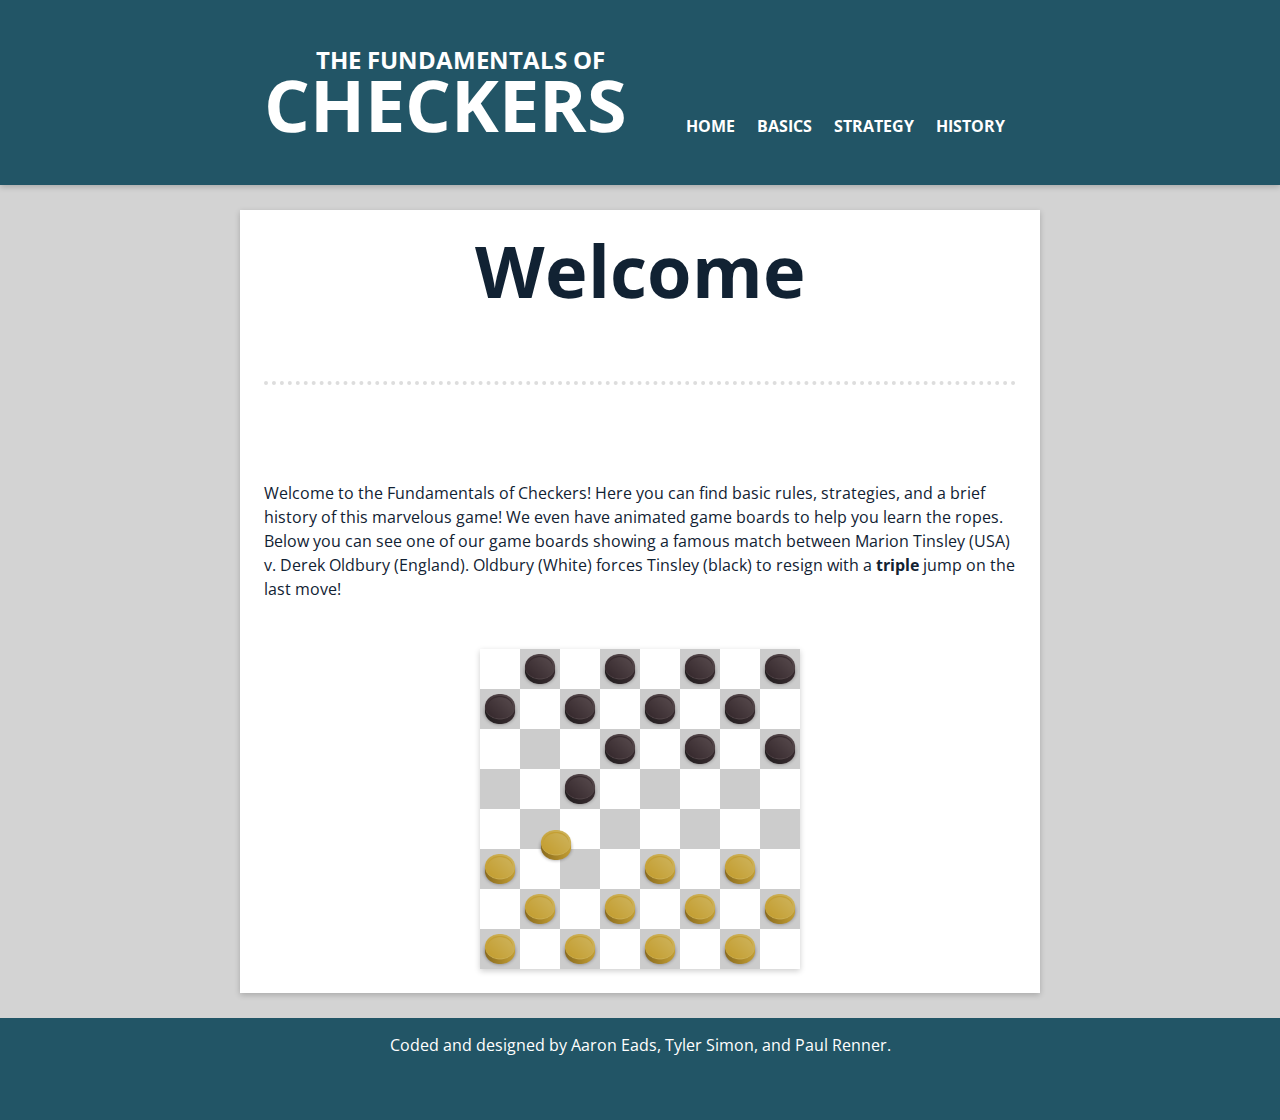
<file: index.html>
<!DOCTYPE html>
<html lang="en">
<head>
    <meta charset="UTF-8">
    <meta name="viewport" content="width=device-width, initial-scale: 1">
    <title>CGT 353 - Project 02</title>
    <link href="https://fonts.googleapis.com/css?family=Open+Sans+Condensed:700|Open+Sans:400,700" rel="stylesheet">
    <link rel="stylesheet" href="css/checkers.css">
    <link rel="stylesheet" href="css/main.css">
	<link rel="shortcut icon" href="images/favicon.png"/>
</head>
<body>

<!--Header with nav bar-->
<header>
    <div class="page-stretch">
        <div class="header-flex">
            <div class="flex-title">
                <h2 class="subtitle">The fundamentals of</h2>
                <div class="header-title">Checkers</div>
            </div>
            <div class="flex-nav">
                <nav>
                    <ul>
                        <li><a href="index.html">Home</a></li>
                        <li><a href="basics.html">Basics</a></li>
                        <li><a href="strategy.html">Strategy</a></li>
                        <li><a href="history.html">History</a></li>
                    </ul>
                </nav>
            </div>
        </div>
    </div>
</header>

<div id="page-content" class="page-stretch">
	<h1>Welcome</h1>
	<p>Welcome to the Fundamentals of Checkers! Here you can find basic rules, strategies, and a brief history of this marvelous game! We even have animated game boards to help you learn the ropes. Below you can see one of our game boards showing a famous match between Marion Tinsley (USA) v. Derek Oldbury (England). Oldbury (White) forces Tinsley (black) to resign with a <b>triple</b> jump on the last move!</p>

	<!--Inserts full checker match-->
	<div id="big-match" class="demo-board"></div>
</div>

<div class="footer">
    <p class="f">Coded and designed by Aaron Eads, Tyler Simon, and Paul Renner.</p>
</div>

<script src="https://code.jquery.com/jquery-3.3.1.min.js"
        integrity="sha256-FgpCb/KJQlLNfOu91ta32o/NMZxltwRo8QtmkMRdAu8="
        crossorigin="anonymous"></script>
<script src="data/match.js"></script>
<script src="checkers.js"></script>

<!--Checkers game scripting-->
<script>
    $(function () {
        let pieces = [];
        for (let i = 0; i < bigMatch.black.length; i++) {
            let b = bigMatch.black[i];
            let w = bigMatch.white[i];

            pieces.push(new Gamepiece(b.position, b.movements, 'black'));
            pieces.push(new Gamepiece(w.position, w.movements, 'white'));
        }

        const board = new Gameboard(pieces);
        $('#big-match').append(board.html);
    });
</script>
</body>
</html>
</file>
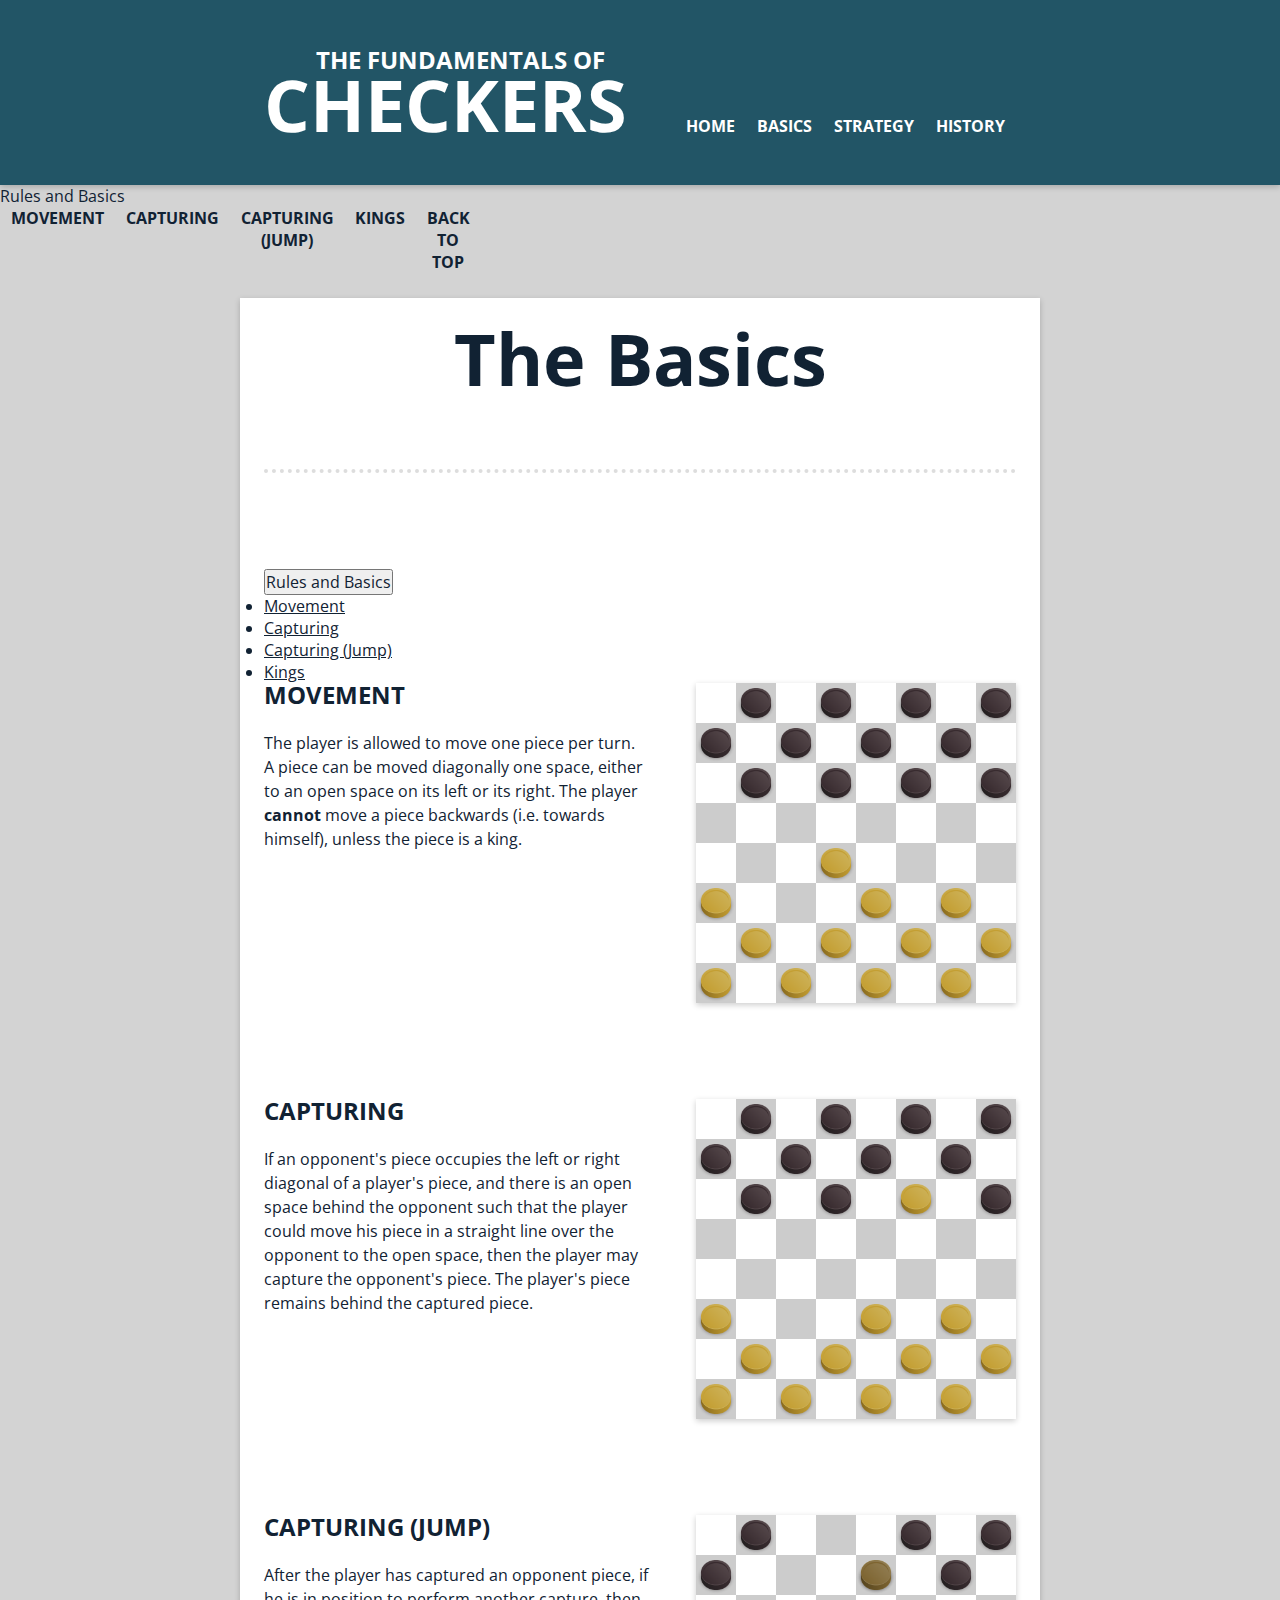
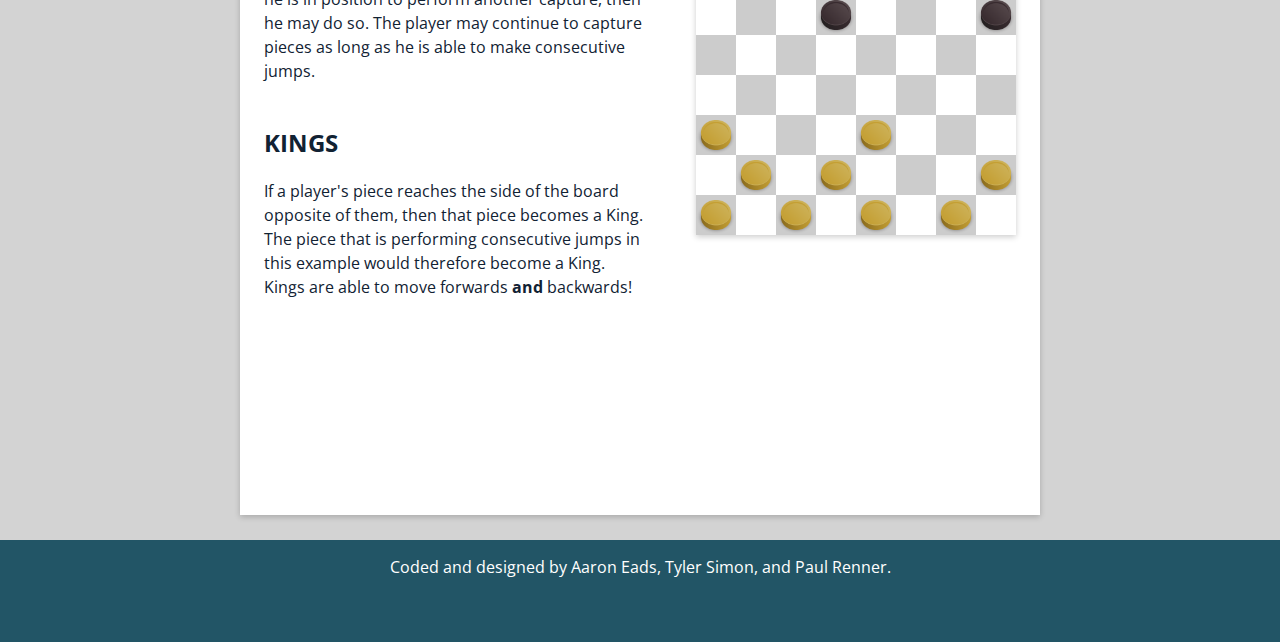
<file: basics.html>
<!DOCTYPE html>
<html lang="en">
<head>
    <meta charset="UTF-8">
    <meta name="viewport" content="width=device-width, initial-scale: 1">
    <title>CGT 353 - Project 02</title>
    <link href="https://fonts.googleapis.com/css?family=Open+Sans+Condensed:700|Open+Sans:400,700" rel="stylesheet">
    <link rel="stylesheet" href="css/checkers.css">
    <link rel="stylesheet" href="css/main.css">
	<link rel="shortcut icon" href="images/favicon.png"/>
</head>
<body>

<!--Header with nav bar-->
<header>
    <div class="page-stretch">
        <div class="header-flex">
            <div class="flex-title">
                <h2 class="subtitle">The fundamentals of</h2>
                <div class="header-title">Checkers</div>
            </div>
            <div class="flex-nav">
                <nav>
                    <ul>
                        <li><a href="index.html">Home</a></li>
                        <li><a href="basics.html">Basics</a></li>
                        <li><a href="strategy.html">Strategy</a></li>
                        <li><a href="history.html">History</a></li>
                    </ul>
                </nav>
            </div>
        </div>
    </div>
</header>

<!--Floating side menu-->
<nav class="floatingMenu">
	<h3>Rules and Basics</h3>
	
	<ul>
		<li><a href="#movement">Movement</a></li>
		<li><a href="#capture">Capturing</a></li>
		<li><a href="#jumpCapture">Capturing (Jump)</a></li>
		<li><a href="#kings">Kings</a></li>
		<li><a href="basics.html">Back to Top</a></li>
	</ul>
</nav>

<div id="page-content" class="page-stretch">
    <h1>The Basics</h1>
	
	<!--Accordion menu that appears when screen size is smaller-->
	<button class="accordion">Rules and Basics</button>
	<div class="panel">
		<ul>
			<li><a href="#movement">Movement</a></li>
			<li><a href="#capture">Capturing</a></li>
			<li><a href="#jumpCapture">Capturing (Jump)</a></li>
			<li><a href="#kings">Kings</a></li>
		</ul>
	</div>	

    <div class="demo">
        <div class="demo-text">
            <h2 id="movement">Movement</h2>
            <p>The player is allowed to move one piece per turn. A piece can be moved diagonally one space, either to an
                open space on its left or its right. The player <b>cannot</b> move a piece backwards (i.e. towards
                himself), unless the piece is a king.
            </p>
        </div>
        <div id="demo-movement" class="demo-board"></div>
    </div>
    <div class="demo">
        <div class="demo-text">
            <h2 id="capture">Capturing</h2>
            <p>If an opponent's piece occupies the left or right diagonal of a player's piece, and there is an open
                space behind the opponent such that the player could move his piece in a straight line over the opponent
                to the open space, then the player may capture the opponent's piece. The player's piece remains behind
                the captured piece.</p>
        </div>
        <div id="demo-capture" class="demo-board"></div>
    </div>
    <div class="demo">
        <div class="demo-text">
            <h2 id="jumpCapture">Capturing (Jump)</h2>
            <p>After the player has captured an opponent piece, if he is in position to perform another capture, then he
                may do so. The player may continue to capture pieces as long as he is able to make consecutive
                jumps.</p>
			<h2 id="kings">Kings</h2>
			<p>If a player's piece reaches the side of the board opposite of them, then that piece becomes a King. The piece that is performing consecutive jumps in this example would therefore become a King. Kings are able to move forwards <b>and</b> backwards!</p>
        </div>
        <div id="demo-jump" class="demo-board"></div>
    </div>
</div>
<div class="footer">
    <p class="f">Coded and designed by Aaron Eads, Tyler Simon, and Paul Renner.</p>
</div>

<script src="https://code.jquery.com/jquery-3.3.1.min.js"
        integrity="sha256-FgpCb/KJQlLNfOu91ta32o/NMZxltwRo8QtmkMRdAu8="
        crossorigin="anonymous"></script>
<script src="checkers.js"></script>

<!--Creates checkerboards and animates pieces-->
<script>
    $(function () {
        const board1 = new Gameboard(Gamepiece.fullBoard(1, [22]).concat([
            new Gamepiece(22, [18], 'white')
        ]));

        const board2 = new Gameboard(Gamepiece.fullBoard(0, [11, 22]).concat([
            new Gamepiece(18, [11], 'white'),
            new Gamepiece(15, [-1], 'black')
        ]));

        const board3 = new Gameboard(Gamepiece.fullBoard(0, [2, 6, 7, 9, 11, 22, 24, 27]).concat([
            new Gamepiece(18, [11, 2], 'white'),
            new Gamepiece(15, [-1, -1], 'black'),
            new Gamepiece(7,  [7, -1], 'black')
        ]));

        $('#demo-movement').append(board1.html);
        $('#demo-capture').append(board2.html);
        $('#demo-jump').append(board3.html);
    });
</script>

<!--Button functionality for accordion menu-->
<script>
var acc = document.getElementsByClassName("accordion");
var i;

for (i = 0; i < acc.length; i++) {
    acc[i].addEventListener("click", function() {
        this.classList.toggle("active");
        var panel = this.nextElementSibling;
        if (panel.style.display === "block") {
            panel.style.display = "none";
        } else {
			panel.style.display = "block";
		}
    });
}
</script>


</body>
</html>
</file>
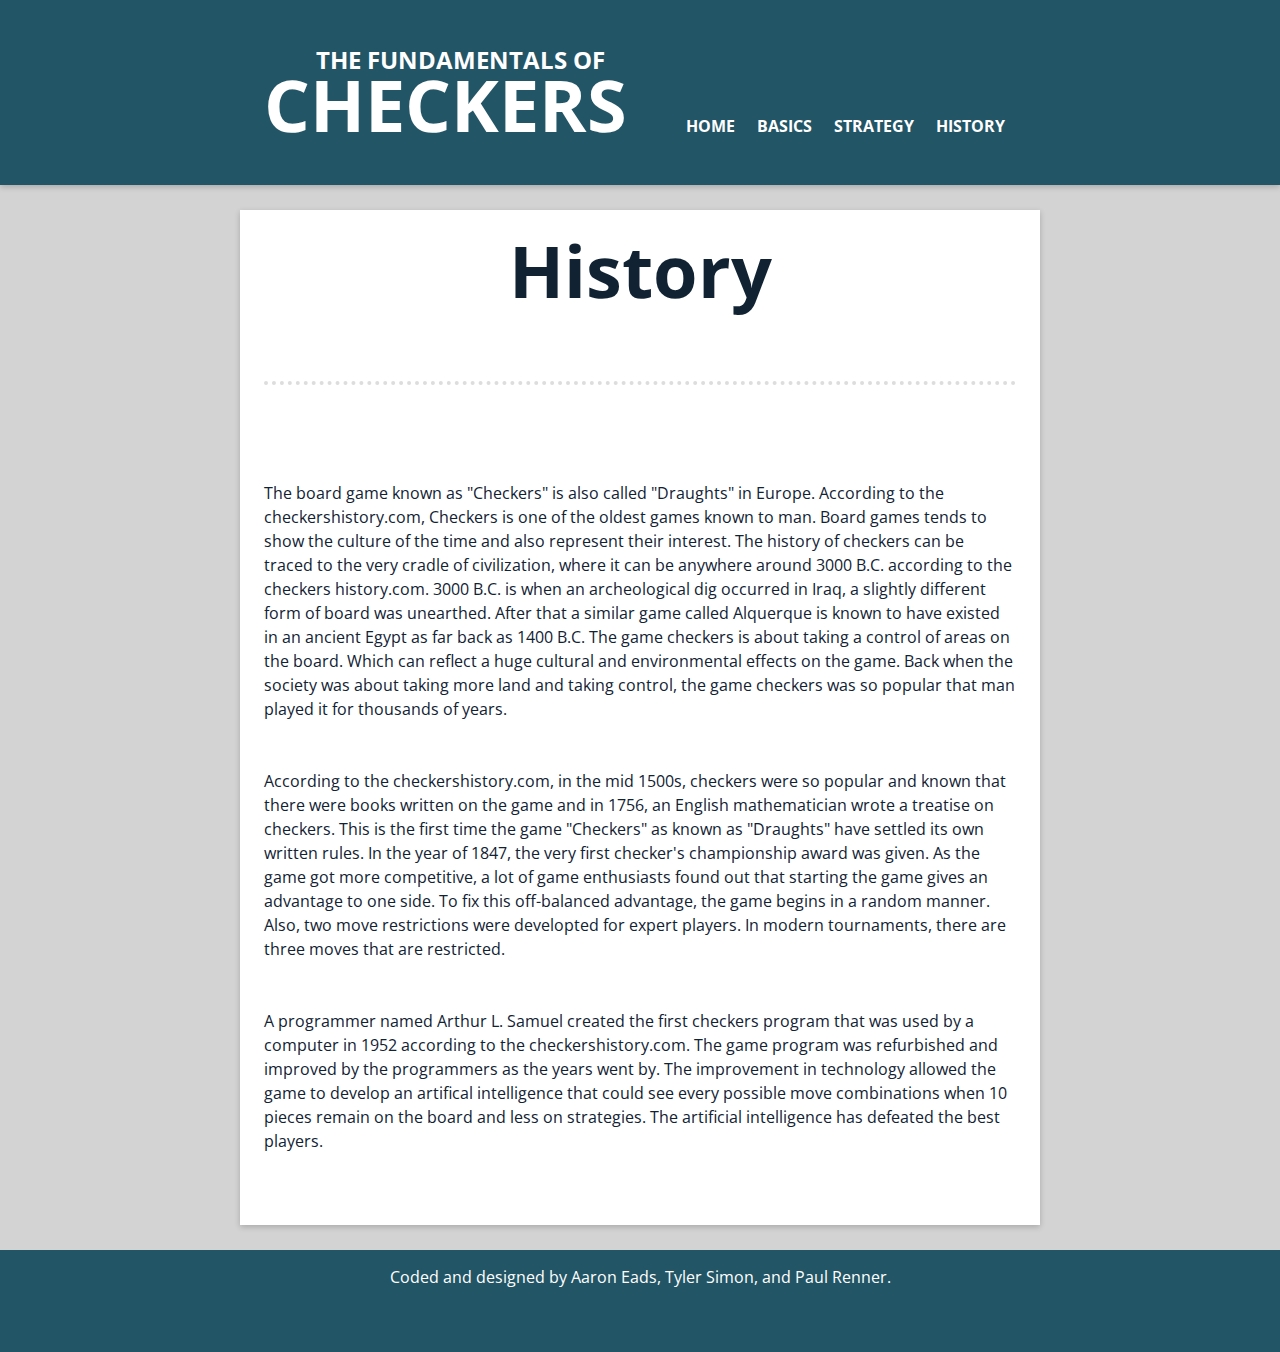
<file: history.html>
<!DOCTYPE html>
<html lang="en">
<head>
    <meta charset="UTF-8">
    <meta name="viewport" content="width=device-width, initial-scale: 1">
    <title>CGT 353 - Project 02</title>
    <link href="https://fonts.googleapis.com/css?family=Open+Sans+Condensed:700|Open+Sans:400,700" rel="stylesheet">
    <link rel="stylesheet" href="css/checkers.css">
    <link rel="stylesheet" href="css/main.css">
	<link rel="shortcut icon" href="images/favicon.png"/>
</head>
<body>

<!--Header with nav bar-->
<header>
    <div class="page-stretch">
        <div class="header-flex">
            <div class="flex-title">
                <h2 class="subtitle">The fundamentals of</h2>
                <div class="header-title">Checkers</div>
            </div>
            <div class="flex-nav">
                <nav>
                    <ul>
                        <li><a href="index.html">Home</a></li>
                        <li><a href="basics.html">Basics</a></li>
                        <li><a href="strategy.html">Strategy</a></li>
                        <li><a href="history.html">History</a></li>
                    </ul>
                </nav>
            </div>
        </div>
    </div>
</header>

<div id="page-content" class="page-stretch">
    <h1>History</h1>
    <p>The board game known as "Checkers" is also called "Draughts" in Europe. According to the checkershistory.com, Checkers is one of the oldest games
        known to man. Board games tends to show the culture of the time and also represent their interest. The history of checkers
        can be traced to the very cradle of civilization, where it can be anywhere around 3000 B.C. according to the checkers history.com.
        3000 B.C. is when an archeological dig occurred in Iraq, a slightly different form of board was unearthed. After that a similar game called Alquerque 
        is known to have existed in an ancient Egypt as far back as 1400 B.C. The game checkers is about taking a control of areas on the board. Which can reflect
        a huge cultural and environmental effects on the game. Back when the society was about taking more land and taking control, the game checkers was so popular that man
        played it for thousands of years.</p>

    <p>According to the checkershistory.com, in the mid 1500s, checkers were so popular and known that there were books written on the game and in 1756, an English mathematician wrote a treatise on checkers. This is the first time the game "Checkers" as known as "Draughts" have settled its own written rules. In the year of 1847, the very first checker's championship award was given. As the game got more competitive, a lot of game enthusiasts found out that starting the game gives an advantage to one side. To fix this off-balanced advantage, the game begins in a random manner. Also, two move restrictions were developted for expert players. In modern tournaments, there are three moves that are restricted.</p>

    <p>A programmer named Arthur L. Samuel created the first checkers program that was used by a computer in 1952 according to the checkershistory.com. The game program was refurbished and improved by the programmers as the years went by. The improvement in technology allowed the game to develop an artifical intelligence that could see every possible move combinations when 10 pieces remain on the board and less on strategies. The artificial intelligence has defeated the best players.</p>
</div>
<div class="footer">
    <p class="f">Coded and designed by Aaron Eads, Tyler Simon, and Paul Renner.</p>
</div>

<script src="https://code.jquery.com/jquery-3.3.1.min.js"
        integrity="sha256-FgpCb/KJQlLNfOu91ta32o/NMZxltwRo8QtmkMRdAu8="
        crossorigin="anonymous"></script>
<script src="checkers.js"></script>

</body>
</html>
</file>
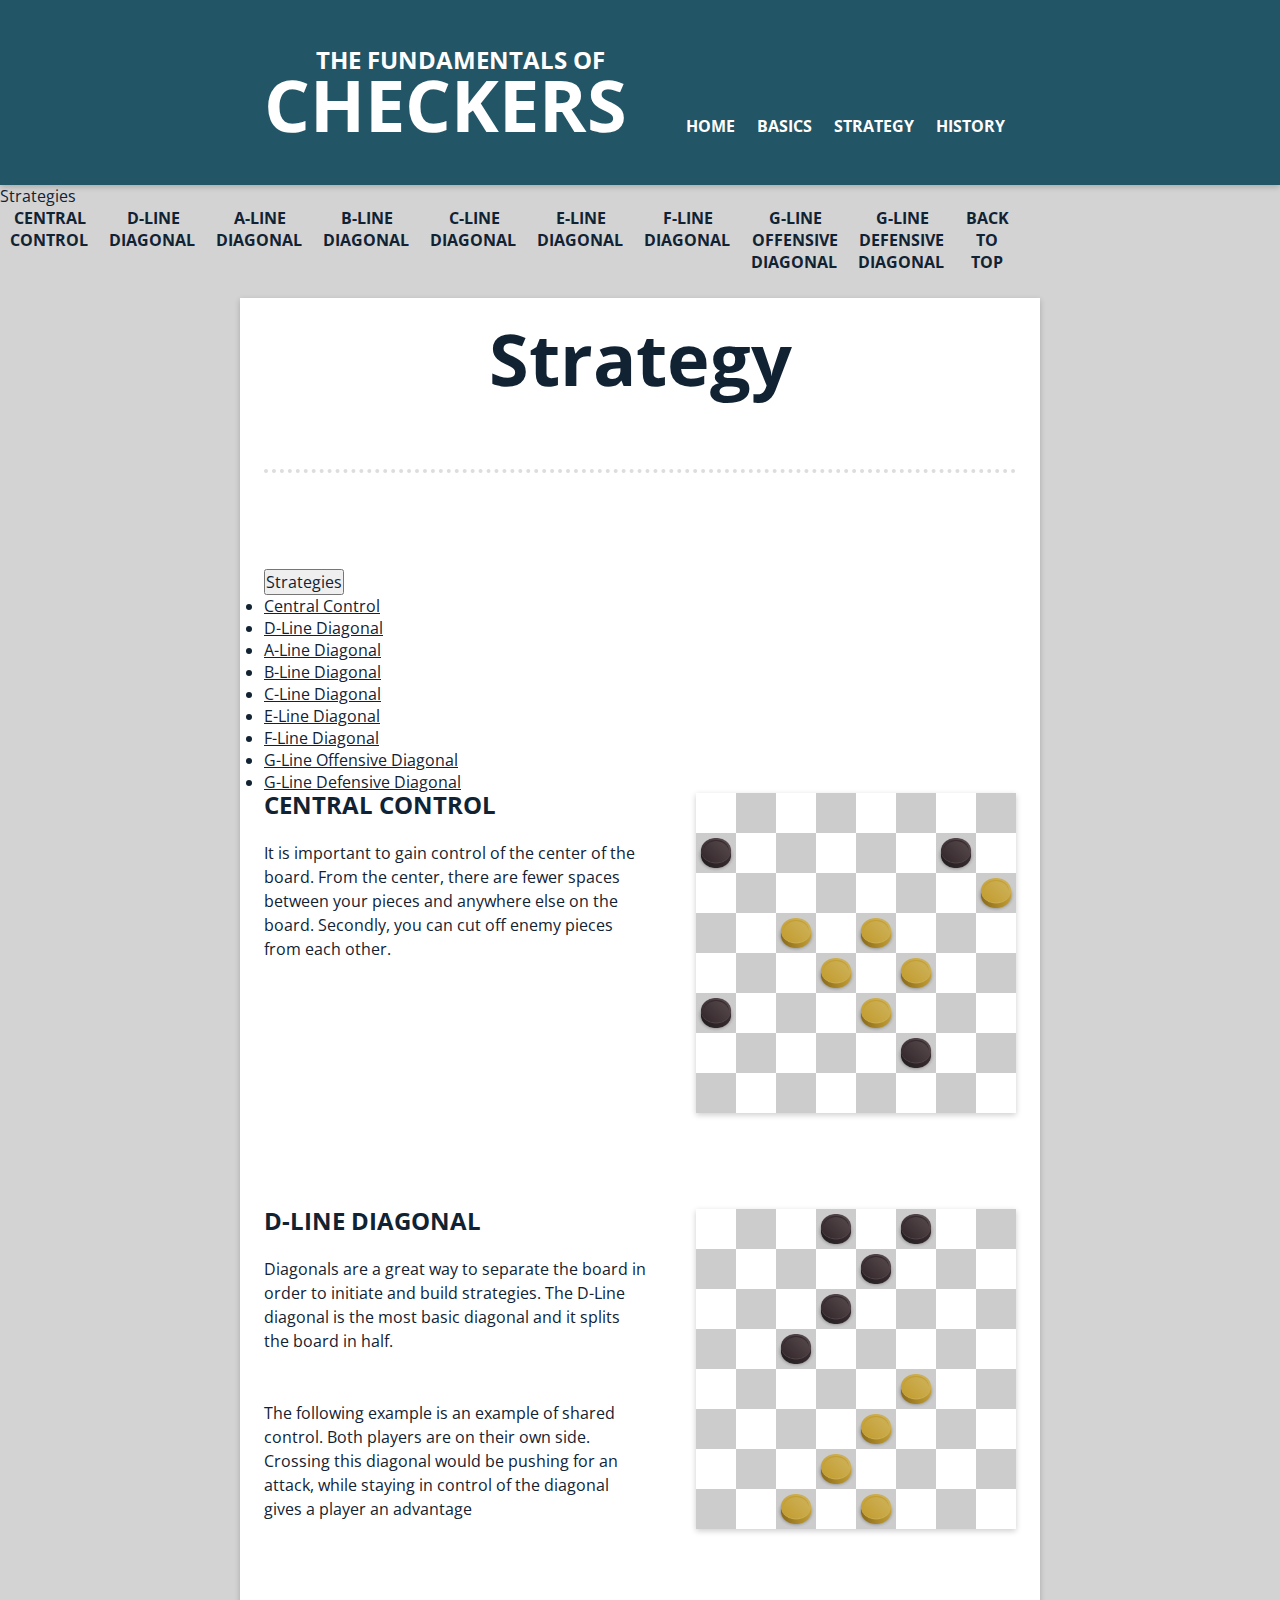
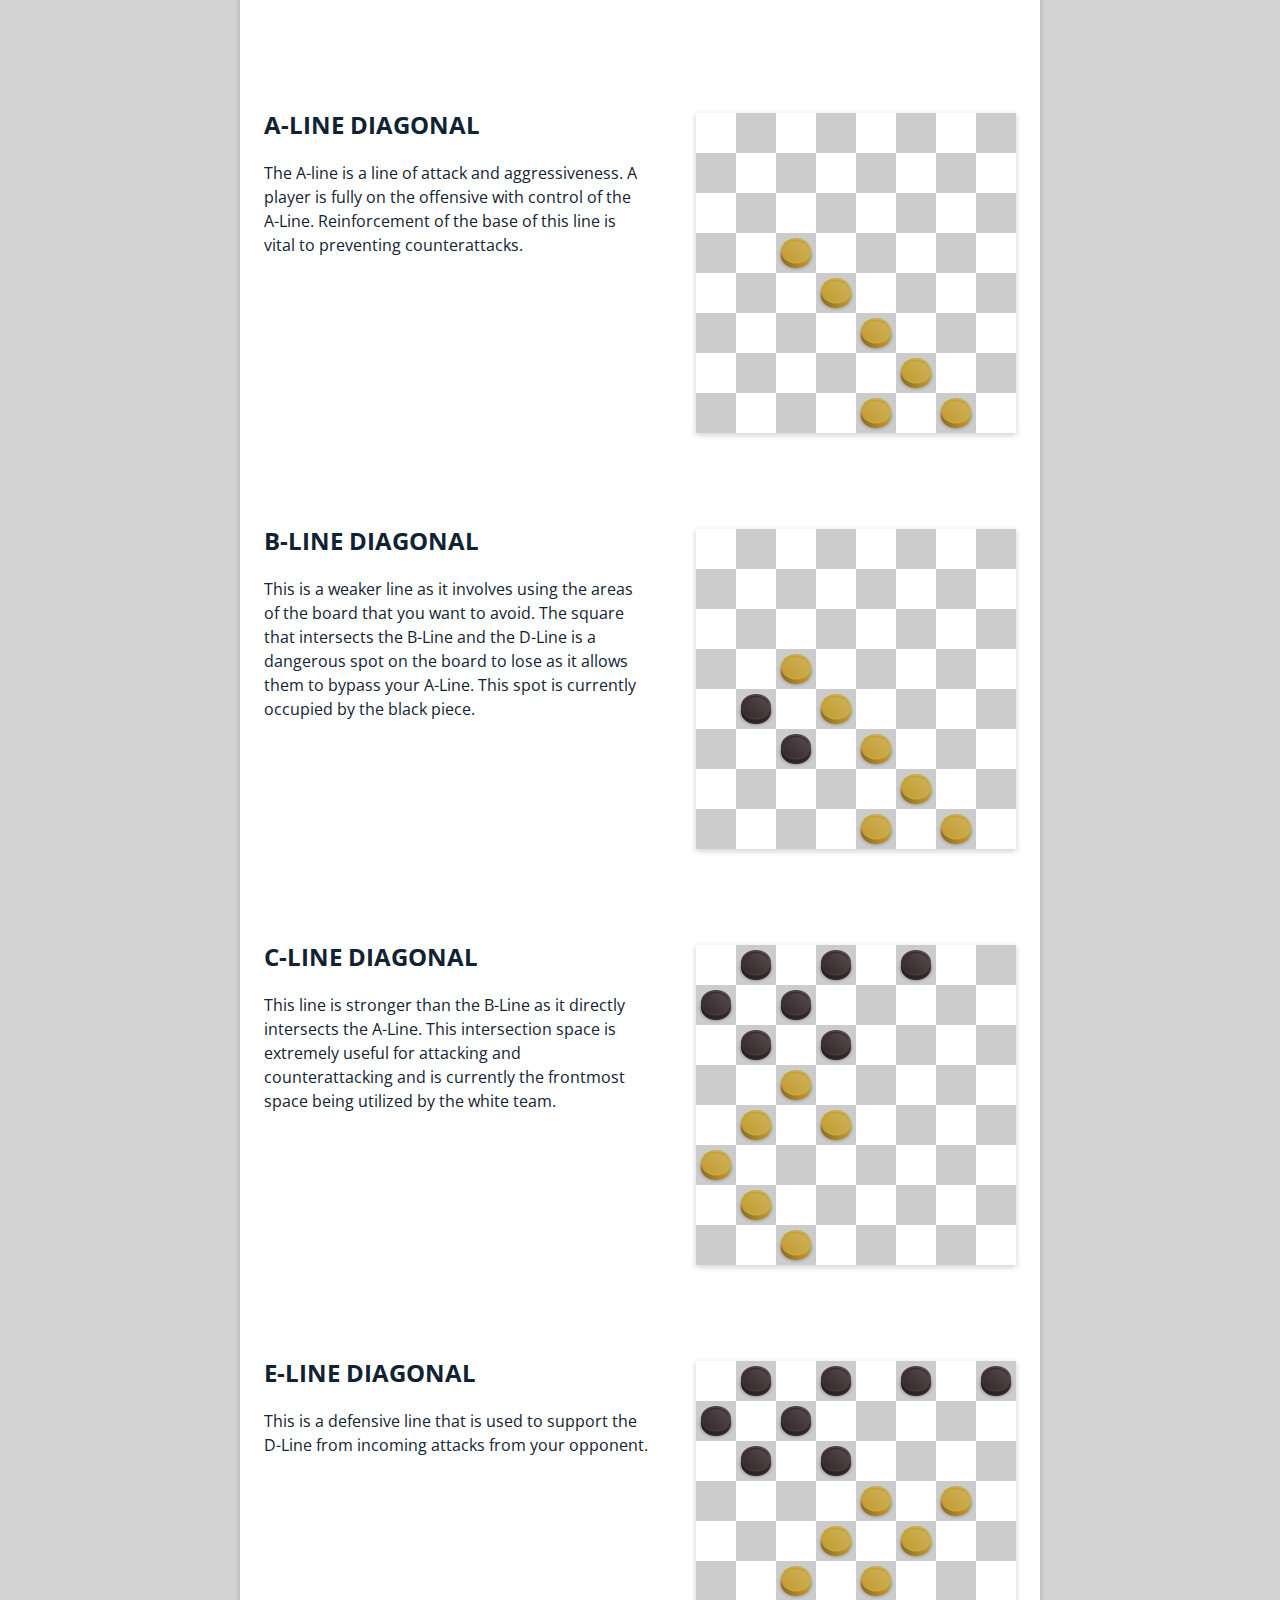
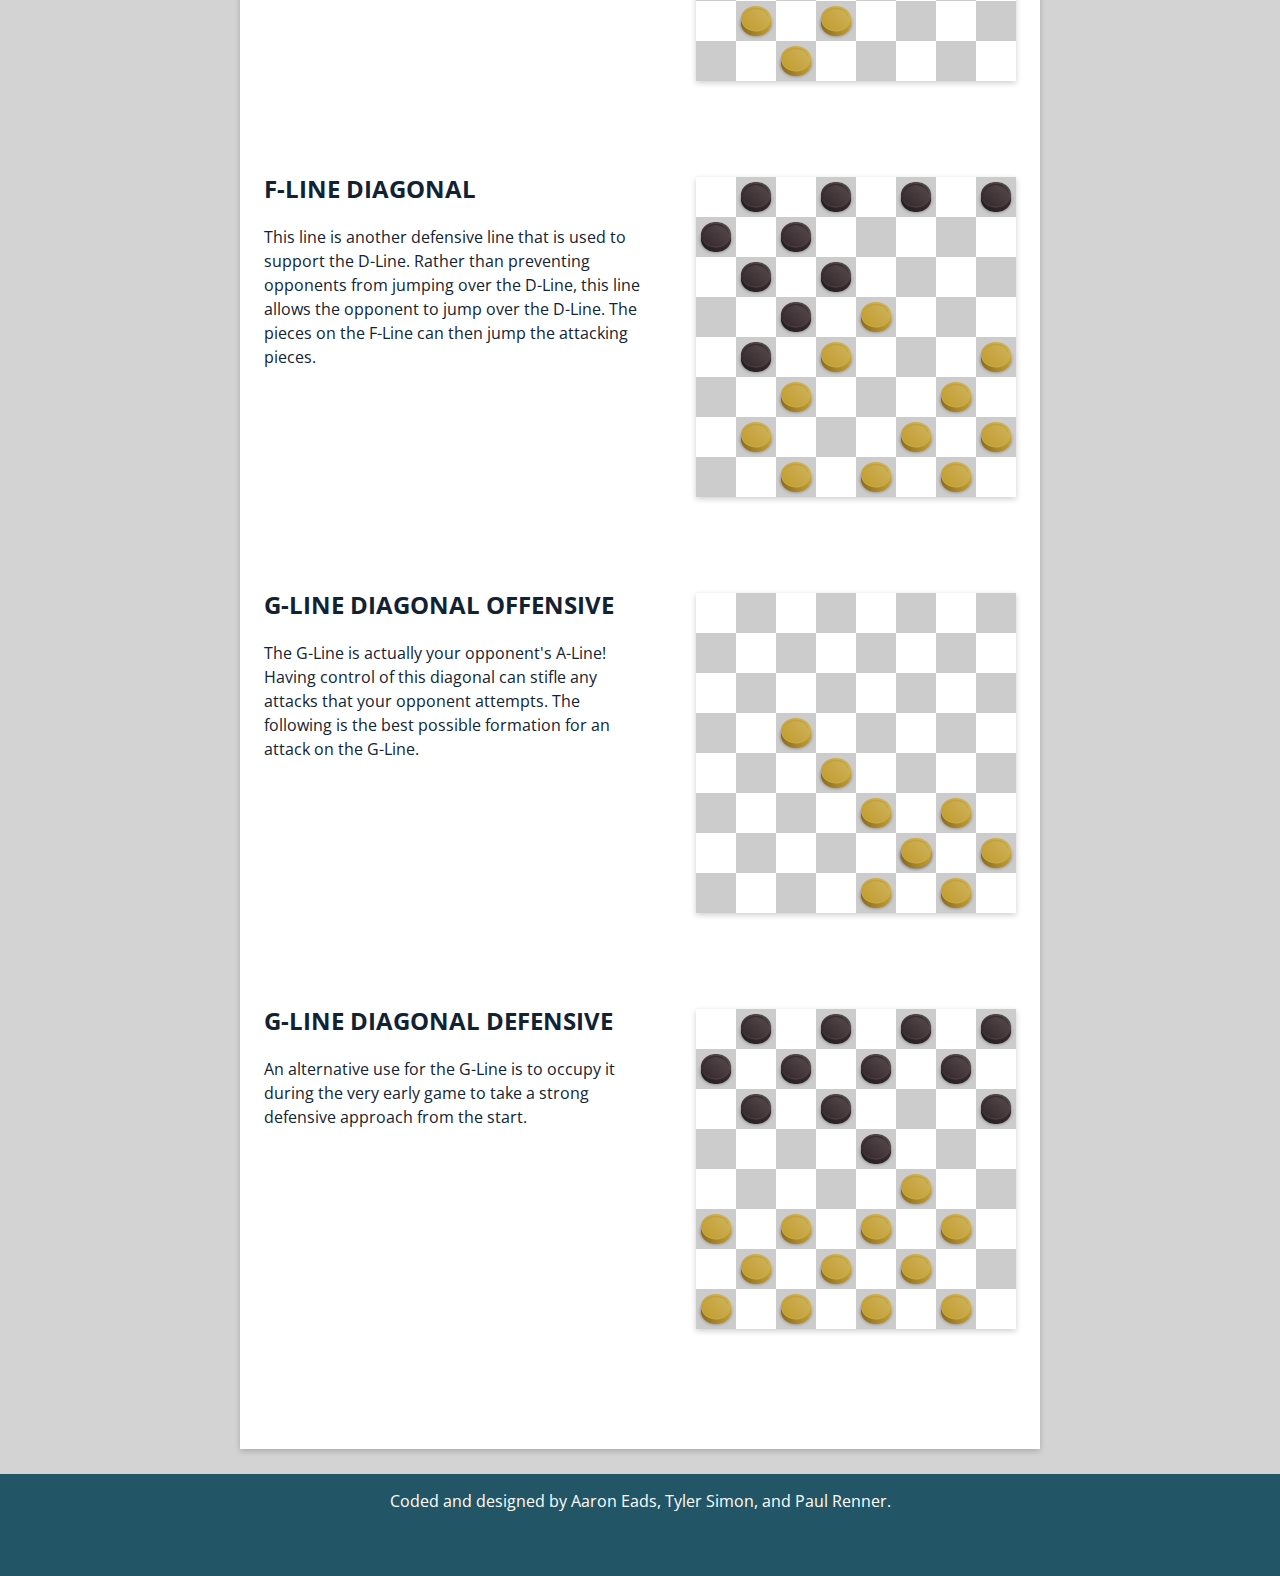
<file: strategy.html>
<!DOCTYPE html>
<html lang="en">
<head>
    <meta charset="UTF-8">
    <meta name="viewport" content="width=device-width, initial-scale: 1">
    <title>CGT 353 - Project 02</title>
    <link href="https://fonts.googleapis.com/css?family=Open+Sans+Condensed:700|Open+Sans:400,700" rel="stylesheet">
    <link rel="stylesheet" href="css/checkers.css">
    <link rel="stylesheet" href="css/main.css">
	<link rel="shortcut icon" href="images/favicon.png"/>
</head>
<body>

<!--Header with nav bar-->
<header>
    <div class="page-stretch">
        <div class="header-flex">
            <div class="flex-title">
                <h2 class="subtitle">The fundamentals of</h2>
                <div class="header-title">Checkers</div>
            </div>
            <div class="flex-nav">
                <nav>
                    <ul>
                        <li><a href="index.html">Home</a></li>
                        <li><a href="basics.html">Basics</a></li>
                        <li><a href="strategy.html">Strategy</a></li>
                        <li><a href="history.html">History</a></li>
                    </ul>
                </nav>
            </div>
        </div>
    </div>
</header>

<!--Floating side menu-->
<nav class="floatingMenu">
	<h3>Strategies</h3>
	
	<ul>
		<li><a href="#central">Central Control</a></li>
		<li><a href="#d-line">D-Line Diagonal</a></li>
		<li><a href="#a-line">A-Line Diagonal</a></li>
		<li><a href="#b-line">B-Line Diagonal</a></li>
		<li><a href="#c-line">C-Line Diagonal</a></li>
		<li><a href="#e-line">E-Line Diagonal</a></li>
		<li><a href="#f-line">F-Line Diagonal</a></li>
		<li><a href="#g-line-offense">G-Line Offensive Diagonal</a></li>
		<li><a href="#g-line-defense">G-Line Defensive Diagonal</a></li>
		<li><a href="basics.html">Back to Top</a></li>
	</ul>
</nav>

<div id="page-content" class="page-stretch">
    <h1>Strategy</h1>
	
	<!--Accordion menu that only shows when screen size is smaller-->
	<button class="accordion">Strategies</button>
	<div class="panel">
		<ul>
			<li><a href="#central">Central Control</a></li>
			<li><a href="#d-line">D-Line Diagonal</a></li>
			<li><a href="#a-line">A-Line Diagonal</a></li>
			<li><a href="#b-line">B-Line Diagonal</a></li>
			<li><a href="#c-line">C-Line Diagonal</a></li>
			<li><a href="#e-line">E-Line Diagonal</a></li>
			<li><a href="#f-line">F-Line Diagonal</a></li>
			<li><a href="#g-line-offense">G-Line Offensive Diagonal</a></li>
			<li><a href="#g-line-defense">G-Line Defensive Diagonal</a></li>
		</ul>
	</div>	

    <div class="demo">
        <div class="demo-text">
            <h2 id="central">Central control</h2>
            <p>It is important to gain control of the center of the board. From the center, there are fewer spaces
                between your pieces and anywhere else on the board. Secondly, you can cut off enemy pieces from each
                other.</p>
        </div>
        <div id="demo-center" class="demo-board"></div>
    </div>
	<div class="demo">
        <div class="demo-text">
            <h2 id="d-line">D-Line Diagonal</h2>
            <p>Diagonals are a great way to separate the board in order to initiate and build strategies. The D-Line diagonal is the most basic diagonal and it splits the board in half.</p>
			<p>The following example is an example of shared control. Both players are on their own side. Crossing this diagonal would be pushing for an attack, while staying in control of the diagonal gives a player an advantage</p>
        </div>
        <div id="demo-D" class="demo-board"></div>
    </div>
	<div class="demo">
        <div class="demo-text">
            <h2 id="a-line">A-Line Diagonal</h2>
            <p>The A-line is a line of attack and aggressiveness. A player is fully on the offensive with control of the A-Line. Reinforcement of the base of this line is vital to preventing counterattacks.</p>
        </div>
        <div id="demo-A" class="demo-board"></div>
    </div>
	<div class="demo">
        <div class="demo-text">
            <h2 id="b-line">B-Line Diagonal</h2>
            <p>This is a weaker line as it involves using the areas of the board that you want to avoid. The square that intersects the B-Line and the D-Line is a dangerous spot on the board to lose as it allows them to bypass your A-Line. This spot is currently occupied by the black piece.</p>
        </div>
        <div id="demo-B" class="demo-board"></div>
    </div>
	<div class="demo">
        <div class="demo-text">
            <h2 id="c-line">C-Line Diagonal</h2>
            <p>This line is stronger than the B-Line as it directly intersects the A-Line. This intersection space is extremely useful for attacking and counterattacking and is currently the frontmost space being utilized by the white team.</p>
        </div>
        <div id="demo-C" class="demo-board"></div>
    </div>
	<div class="demo">
        <div class="demo-text">
            <h2 id="e-line">E-Line Diagonal</h2>
            <p>This is a defensive line that is used to support the D-Line from incoming attacks from your opponent.</p>
        </div>
        <div id="demo-E" class="demo-board"></div>
    </div>
	<div class="demo">
        <div class="demo-text">
            <h2 id="f-line">F-Line Diagonal</h2>
            <p>This line is another defensive line that is used to support the D-Line. Rather than preventing opponents from jumping over the D-Line, this line allows the opponent to jump over the D-Line. The pieces on the F-Line can then jump the attacking pieces.</p>
        </div>
        <div id="demo-F" class="demo-board"></div>
    </div>
	<div class="demo">
        <div class="demo-text">
            <h2 id="g-line-offense">G-Line Diagonal Offensive</h2>
            <p>The G-Line is actually your opponent's A-Line! Having control of this diagonal can stifle any attacks that your opponent attempts. The following is the best possible formation for an attack on the G-Line.</p>
        </div>
        <div id="demo-G-First" class="demo-board"></div>
    </div>
	<div class="demo">
        <div class="demo-text">
			<h2 id="g-line-defense">G-Line Diagonal Defensive</h2>
            <p>An alternative use for the G-Line is to occupy it during the very early game to take a strong defensive approach from the start.</p>
        </div>
        <div id="demo-G-Second" class="demo-board"></div>
    </div>
</div>
<div class="footer">
    <p class="f">Coded and designed by Aaron Eads, Tyler Simon, and Paul Renner.</p>
</div>

<script src="https://code.jquery.com/jquery-3.3.1.min.js"
        integrity="sha256-FgpCb/KJQlLNfOu91ta32o/NMZxltwRo8QtmkMRdAu8="
        crossorigin="anonymous"></script>
<script src="checkers.js"></script>

<!--Creates checkerboard and animates pieces-->
<script>
    $(function () {
        const board1 = new Gameboard([
            new Gamepiece(15, [], 'white'),
            new Gamepiece(19, [], 'white'),
            new Gamepiece(18, [], 'white'),
            new Gamepiece(23, [], 'white'),
            new Gamepiece(14, [], 'white'),
            new Gamepiece(12, [], 'white'),
            new Gamepiece(5, [], 'black'),
            new Gamepiece(21, [], 'black'),
            new Gamepiece(27, [], 'black'),
            new Gamepiece(8, [], 'black')
        ]);
		
		const board2 = new Gameboard([
            new Gamepiece(31, [], 'white'),
            new Gamepiece(30, [], 'white'),
            new Gamepiece(26, [], 'white'),
            new Gamepiece(23, [], 'white'),
            new Gamepiece(19, [], 'white'),
            new Gamepiece(14, [], 'black'),
            new Gamepiece(10, [], 'black'),
            new Gamepiece(7, [], 'black'),
            new Gamepiece(3, [], 'black'),
            new Gamepiece(2, [], 'black')
        ]);
		
		const board3 = new Gameboard([
            new Gamepiece(32, [], 'white'),
            new Gamepiece(31, [], 'white'),
            new Gamepiece(27, [], 'white'),
            new Gamepiece(23, [], 'white'),
            new Gamepiece(18, [], 'white'),
            new Gamepiece(14, [], 'white'),
        ]);
		
		const board4 = new Gameboard([
            new Gamepiece(32, [], 'white'),
            new Gamepiece(31, [], 'white'),
            new Gamepiece(27, [], 'white'),
            new Gamepiece(23, [], 'white'),
            new Gamepiece(18, [], 'white'),
            new Gamepiece(14, [], 'white'),
			new Gamepiece(22, [], 'black'),
			new Gamepiece(17, [], 'black'),
        ]);
		
		const board5 = new Gameboard([
            new Gamepiece(14, [], 'white'),
            new Gamepiece(17, [], 'white'),
			new Gamepiece(18, [], 'white'),
            new Gamepiece(21, [], 'white'),
            new Gamepiece(25, [], 'white'),
            new Gamepiece(30, [], 'white'),
            new Gamepiece(5, [], 'black'),
			new Gamepiece(9, [], 'black'),
			new Gamepiece(6, [], 'black'),
			new Gamepiece(10, [], 'black'),
			new Gamepiece(1, [], 'black'),
			new Gamepiece(2, [], 'black'),
			new Gamepiece(3, [], 'black'),
        ]);
		const board6 = new Gameboard([
            new Gamepiece(15, [], 'white'),
			new Gamepiece(18, [], 'white'),
            new Gamepiece(22, [], 'white'),
            new Gamepiece(25, [], 'white'),
            new Gamepiece(30, [], 'white'),
			new Gamepiece(26, [], 'white'),
			new Gamepiece(23, [], 'white'),
			new Gamepiece(19, [], 'white'),
			new Gamepiece(16, [], 'white'),
            new Gamepiece(1, [], 'black'),
			new Gamepiece(2, [], 'black'),
			new Gamepiece(3, [], 'black'),
			new Gamepiece(4, [], 'black'),
			new Gamepiece(5, [], 'black'),
			new Gamepiece(6, [], 'black'),
			new Gamepiece(9, [], 'black'),
			new Gamepiece(10, [], 'black'),		
        ]);
		
		const board7 = new Gameboard([
            new Gamepiece(15, [], 'white'),
			new Gamepiece(18, [], 'white'),
            new Gamepiece(22, [], 'white'),
            new Gamepiece(25, [], 'white'),
            new Gamepiece(30, [], 'white'),
			new Gamepiece(31, [], 'white'),
			new Gamepiece(27, [], 'white'),
			new Gamepiece(24, [], 'white'),
			new Gamepiece(32, [], 'white'),
			new Gamepiece(28, [], 'white'),
			new Gamepiece(20, [], 'white'),
            new Gamepiece(1, [], 'black'),
			new Gamepiece(2, [], 'black'),
			new Gamepiece(3, [], 'black'),
			new Gamepiece(4, [], 'black'),
			new Gamepiece(5, [], 'black'),
			new Gamepiece(6, [], 'black'),
			new Gamepiece(9, [], 'black'),
			new Gamepiece(10, [], 'black'),
			new Gamepiece(14, [], 'black'),
			new Gamepiece(17, [], 'black'),				
        ]);
		
		const board8 = new Gameboard([
            new Gamepiece(32, [], 'white'),
			new Gamepiece(31, [], 'white'),
            new Gamepiece(28, [], 'white'),
            new Gamepiece(27, [], 'white'),
            new Gamepiece(24, [], 'white'),
			new Gamepiece(23, [], 'white'),
			new Gamepiece(27, [], 'white'),
			new Gamepiece(18, [], 'white'),
			new Gamepiece(14, [], 'white'),			
        ]);
		
		const board9 = new Gameboard([
            new Gamepiece(32, [], 'white'),
			new Gamepiece(31, [], 'white'),
            new Gamepiece(30, [], 'white'),
            new Gamepiece(29, [], 'white'),
            new Gamepiece(27, [], 'white'),
			new Gamepiece(26, [], 'white'),
			new Gamepiece(25, [], 'white'),
			new Gamepiece(24, [], 'white'),
			new Gamepiece(23, [], 'white'),
			new Gamepiece(22, [], 'white'),
			new Gamepiece(21, [], 'white'),
			new Gamepiece(19, [], 'white'),
            new Gamepiece(1, [], 'black'),
			new Gamepiece(2, [], 'black'),
			new Gamepiece(3, [], 'black'),
			new Gamepiece(4, [], 'black'),
			new Gamepiece(5, [], 'black'),
			new Gamepiece(6, [], 'black'),
			new Gamepiece(7, [], 'black'),
			new Gamepiece(8, [], 'black'),
			new Gamepiece(9, [], 'black'),
			new Gamepiece(10, [], 'black'),
			new Gamepiece(12, [], 'black'),
			new Gamepiece(15, [], 'black'),				
        ]);

        $('#demo-center').append(board1.html);
		$('#demo-D').append(board2.html);
		$('#demo-A').append(board3.html);
		$('#demo-B').append(board4.html);
		$('#demo-C').append(board5.html);
		$('#demo-E').append(board6.html);
		$('#demo-F').append(board7.html);
		$('#demo-G-First').append(board8.html);
		$('#demo-G-Second').append(board9.html);
    });
</script>

<!--Button functionality for accordion menu-->
<script>
var acc = document.getElementsByClassName("accordion");
var i;

for (i = 0; i < acc.length; i++) {
    acc[i].addEventListener("click", function() {
        this.classList.toggle("active");
        var panel = this.nextElementSibling;
        if (panel.style.display === "block") {
            panel.style.display = "none";
        } else {
			panel.style.display = "block";
		}
    });
}
</script>

</body>
</html>
</file>
<file: css/checkers.css>
.gameboard {
    background: url('../images/ch_gameboard.png') center;
    background-size: cover;

    width: 320px;
    height: 320px;

    position: relative;
}

.gamepiece {
    background: url('../images/ch_piece_black.png') center;
    background-size: cover;

    width: 40px;
    height: 40px;

    position: absolute;
}

.gamepiece.white {
    background-image: url('../images/ch_piece_white.png');
}
</file>
<file: css/main.css>
* {
    margin: 0;
    padding: 0;
    box-sizing: border-box;
    font: inherit;
    color: inherit;
}

body {
    font: 16px 'Open Sans', sans-serif;
    color: #123;
	background-color: #D3D3D3;
}

h1, h2 {
    font-family: 'Open Sans Condensed', sans-serif;
    font-weight: bold;
    line-height: 100%;
}

h1 {
    font-size: 72px;
    margin-bottom: 96px;
    text-align: center;
    border-bottom: 4px dotted #ddd;
    padding-bottom: 75px;
}

h2 {
    font-size: 24px;
    margin-bottom: 24px;
    text-transform: uppercase;
}

p {
    line-height: 150%;
    margin-bottom: 48px;
}

b {
    font-weight: bold;
}

.page-stretch {
    max-width: 800px;
    margin: 0 auto;
}

header {
    background: #256;
    color: white;
    user-select: none;
    box-shadow: 0 2px 6px rgba(0, 0, 0, 0.2);
}

header .page-stretch {
    padding: 48px 24px;
}

header .header-title {
    text-transform: uppercase;
    font-size: 72px;
    line-height: 90%;
    font-family: 'Open Sans', sans-serif;
    font-weight: bold;
    margin: 0;
}

.subtitle {
    margin-bottom: 0;
    line-height: 100%;
    padding-left: 52px;
}

.header-flex {
    display: flex;
    align-items: flex-end;
    flex-wrap: wrap;
}

.flex-title {
    flex: 1 0 320px;
    margin-right: 48px;
}

.flex-nav {
    flex: 0 1 auto;
    margin-top: 24px;
}

nav ul {
    list-style: none;
    display: flex;
    max-width: 400px;
}

nav ul li {
    flex: 1 1 auto;
    text-align: center;
    padding: 0 10px;
}

nav ul li a {
    text-decoration: none;
    text-transform: uppercase;
    font-weight: bold;
	border-radius: 2px;
    padding: 5px 1px;
	-webkit-transition: background 0.5s linear;
    -moz-transition: background 0.5s linear;
    -ms-transition: background 0.5s linear;
    -o-transition: background 0.5s linear;
    transition: background 0.5s linear;
}

nav ul li a:hover {
    background-color: white;
    color: #256;
}

#page-content {
    margin-top: 25px;
    padding: 24px;
	background-color: #ffffff;
	margin-bottom: 25px;
	margin-left: auto;
	margin-right: auto;
	box-shadow: 0 2px 6px rgba(0, 0, 0, 0.2)
}

.demo {
    display: flex;
    flex-wrap: wrap;
    margin-bottom: 96px;
}

.demo-text {
    flex: 1 1 320px;
    margin-right: 48px;
    margin-bottom: 48px;
}

.demo-board {
    flex: 0 0 auto;
}

.demo-board .gameboard {
    margin: 0 auto;
    box-shadow: 0 2px 6px rgba(0, 0, 0, 0.2)
}

.footer {
    position: relative;
    background-color: #256;
    width: 100%;
    padding: 15px;
    text-align: center;
    bottom: 0;
    overflow: hidden;
    
}
.f {
    color: white;
}

#big-match {
	margin: auto;
}
</file>
